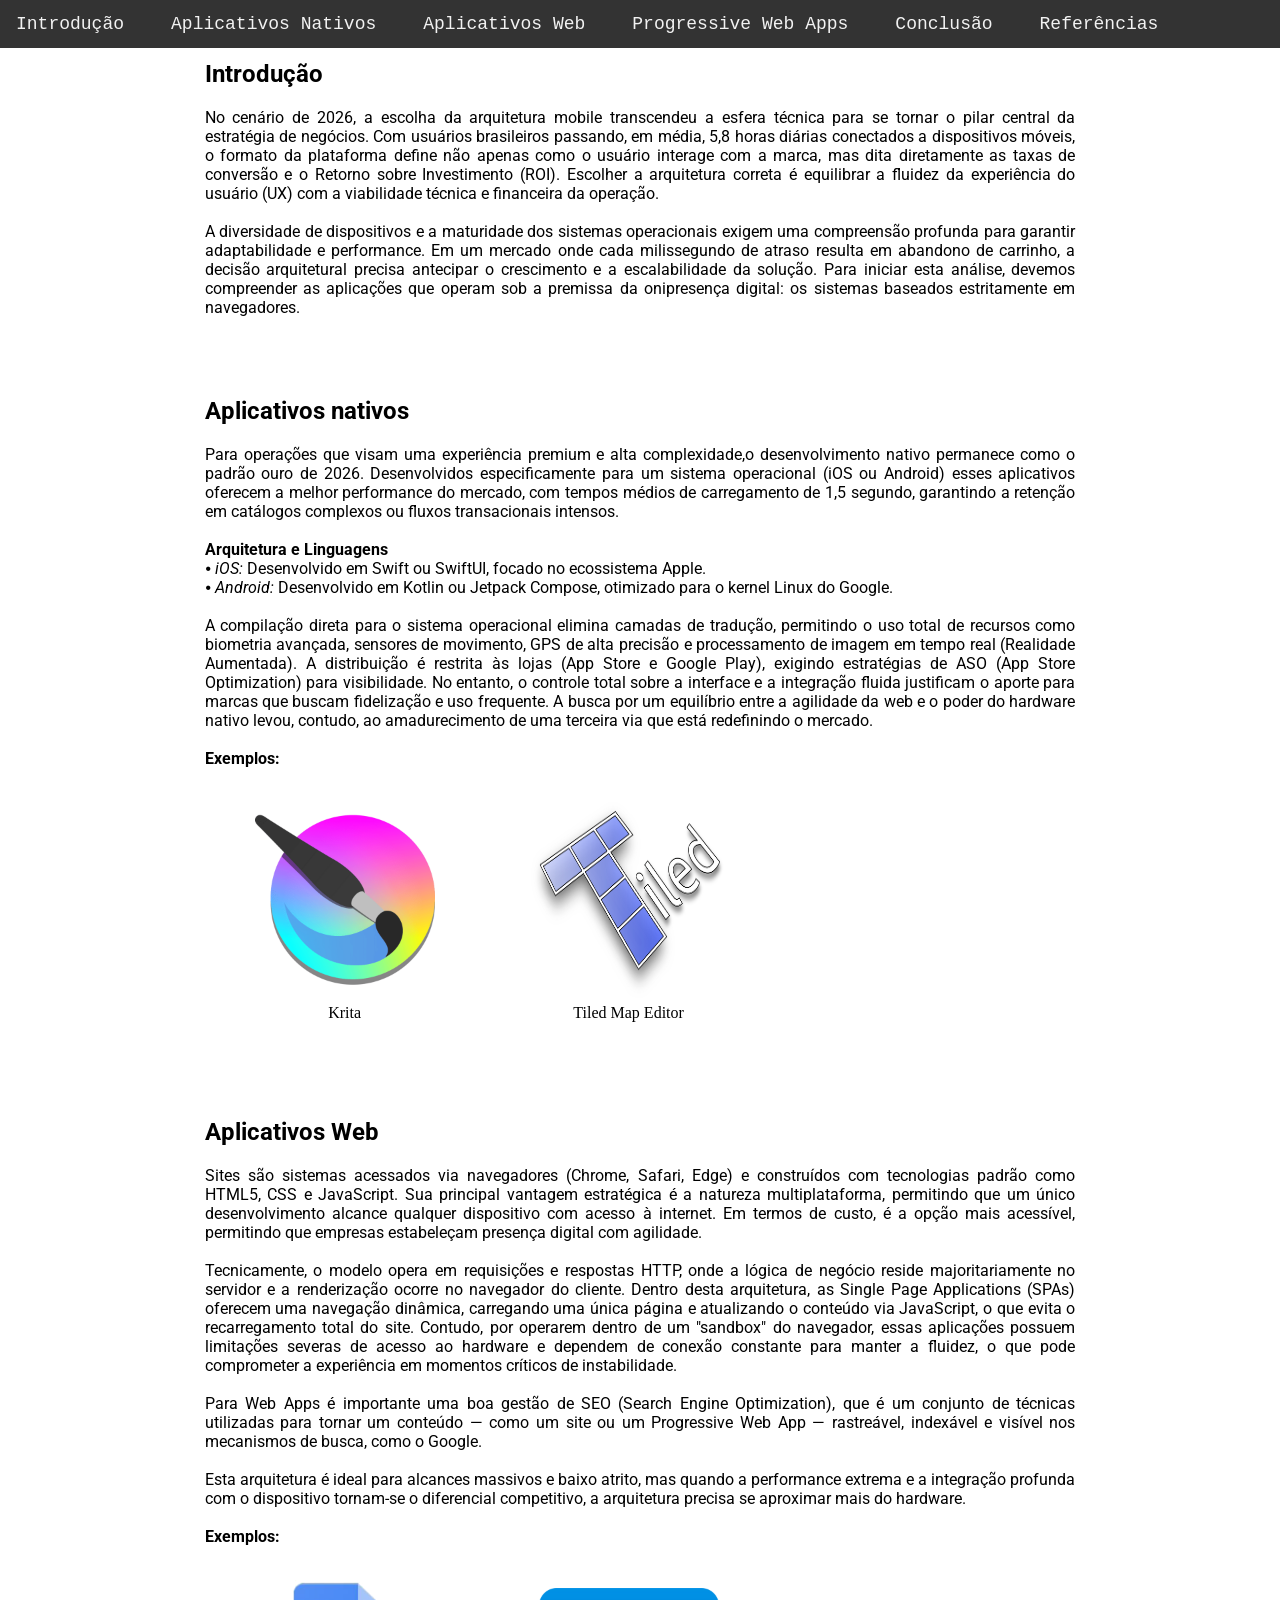
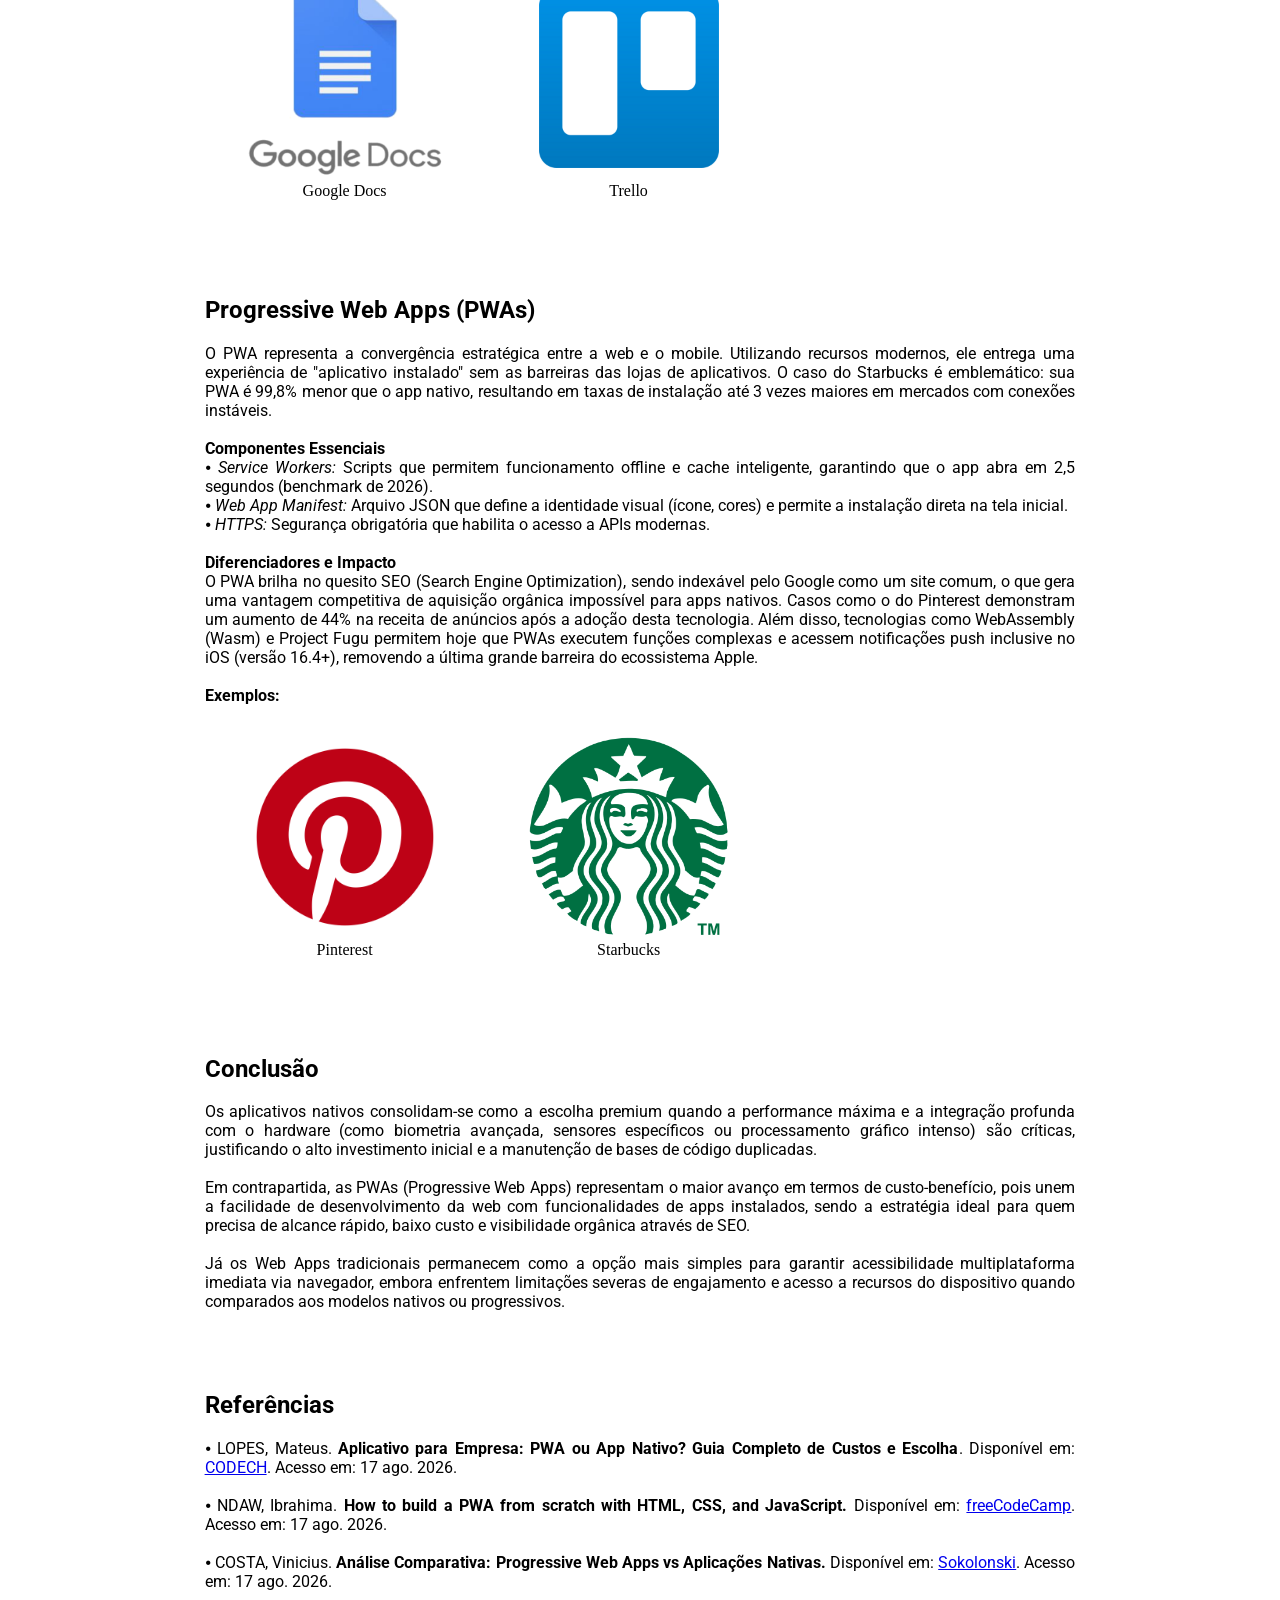
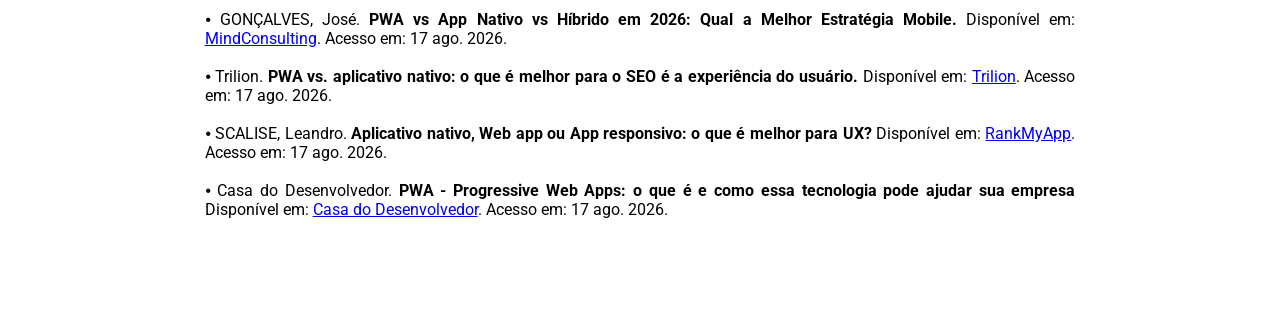
<file: Atividade3/index.html>
<!DOCTYPE html>
<html lang="pt-BR">
<head>
    <meta charset="UTF-8">
    <meta name="viewport" content="width=device-width, initial-scale=1.0">
    <link rel="stylesheet" href="./styles.css">
    
    <title>Aplicativos nativos, web e PWAs</title>
</head>
<body>
    <header class="header-1">
        <nav class="nav bd-grid">
            <div class="nav-menu" id="nav-menu">
                <ul class="nav-list">
                    <li class="nav-item">
                        <a href="#introduction" class="nav-link">Introdução</a>
                    </li>

                    <li class="nav-item">
                        <a href="#native" class="nav-link">Aplicativos Nativos</a>
                    </li>

                    <li class="nav-item">
                        <a href="#web" class="nav-link">Aplicativos Web</a>
                    </li>

                    <li class="nav-item">
                        <a href="#pwas" class="nav-link">Progressive Web Apps</a>
                    </li>

                    <li class="nav-item">
                        <a href="#conclusion" class="nav-link">Conclusão</a>
                    </li>

                    <li class="nav-item">
                        <a href="#references" class="nav-link">Referências</a>
                    </li>
                </ul>
            </div>
        </nav>
    </header>

    <main>
        <section class="introduction-section" id="introduction">
            <h1 class="section-title">Introdução</h1>
            <div class="introduction-container bd-grid">
                <p class="section-text">
                    No cenário de 2026, a escolha da arquitetura mobile transcendeu a esfera
                    técnica para se tornar o pilar central da estratégia de negócios. Com usuários
                    brasileiros passando, em média, 5,8 horas diárias conectados a dispositivos móveis,
                    o formato da plataforma define não apenas como o usuário interage com a marca,
                    mas dita diretamente as taxas de conversão e o Retorno sobre Investimento (ROI).
                    Escolher a arquitetura correta é equilibrar a fluidez da experiência do usuário (UX)
                    com a viabilidade técnica e financeira da operação.
                    
                    <br>
                    <br>

                    A diversidade de dispositivos e a maturidade dos sistemas operacionais exigem uma
                    compreensão profunda para garantir adaptabilidade e performance. Em um mercado onde
                    cada milissegundo de atraso resulta em abandono de carrinho, a decisão arquitetural
                    precisa antecipar o crescimento e a escalabilidade da solução. Para iniciar esta análise,
                    devemos compreender as aplicações que operam sob a premissa da onipresença digital: os
                    sistemas baseados estritamente em navegadores.
                </p>
            </div>
        </section>
        
        <section class="native-section" id="native">
            <h1 class="section-title">Aplicativos nativos</h1>
            <div class="native-container bd-grid">
                <p class="section-text">
                    Para operações que visam uma experiência premium
                    e alta complexidade,o desenvolvimento nativo permanece 
                    como o padrão ouro de 2026. Desenvolvidos especificamente para um
                    sistema operacional (iOS ou Android) esses aplicativos oferecem a melhor
                    performance do mercado, com tempos médios de carregamento de 1,5 segundo,
                    garantindo a retenção em catálogos complexos ou fluxos transacionais
                    intensos.

                    <br>
                    <br>
                    
                    <strong>Arquitetura e Linguagens</strong>
                    <br>
                    ⦁ <i>iOS:</i> Desenvolvido em Swift ou SwiftUI, focado no ecossistema
                    Apple.
                    
                    <br>
                    
                    ⦁ <i>Android:</i> Desenvolvido em Kotlin ou Jetpack Compose, otimizado
                    para o kernel Linux do Google.
                    
                    <br>
                    <br>

                    A compilação direta para o sistema operacional elimina camadas de
                    tradução, permitindo o uso total de recursos como biometria avançada,
                    sensores de movimento, GPS de alta precisão e processamento de imagem
                    em tempo real (Realidade Aumentada).
                    A distribuição é restrita às lojas (App Store e Google Play), exigindo
                    estratégias de ASO (App Store Optimization) para visibilidade.
                    No entanto, o controle total sobre a interface e a integração fluida
                    justificam o aporte para marcas que buscam fidelização e uso frequente.
                    A busca por um equilíbrio entre a agilidade da web e o poder do hardware
                    nativo levou, contudo, ao amadurecimento de uma terceira via que está
                    redefinindo o mercado.

                    <br>
                    <br>

                    <strong>Exemplos:</strong>
                    <br>
                    <div class="image-container">
                        <figure>
                            <img src="./images/native_krita.png" alt="Krita" width="200" height="200">
                            <figcaption>Krita</figcaption>
                        </figure>
                        
                    </div>
                    <div class="image-container">
                        <figure>
                                <img src="./images/native_tiled.png" alt="Tiled" width="200" height="200">
                                <figcaption>Tiled Map Editor</figcaption>
                        </figure>
                    </div>
                </p>
            </div>
        </section>

        <section class="web-section" id="web">
            <h1 class="section-title">Aplicativos Web</h1>
            <div class="web-container bd-grid">
                <p class="section-text">
                    Sites são sistemas acessados via navegadores
                    (Chrome, Safari, Edge) e construídos com tecnologias padrão como HTML5, CSS
                    e JavaScript. Sua principal vantagem estratégica é a natureza multiplataforma,
                    permitindo que um único desenvolvimento alcance qualquer dispositivo com acesso
                    à internet. Em termos de custo, é a opção mais acessível, permitindo que
                    empresas estabeleçam presença digital com agilidade.
                    
                    <br>
                    <br>
                    
                    Tecnicamente, o modelo opera em requisições e respostas HTTP, onde a lógica
                    de negócio reside majoritariamente no servidor e a renderização ocorre no
                    navegador do cliente. Dentro desta arquitetura, as Single Page Applications
                    (SPAs) oferecem uma navegação dinâmica, carregando uma única página e
                    atualizando o conteúdo via JavaScript, o que evita o recarregamento total
                    do site. Contudo, por operarem dentro de um "sandbox" do navegador,
                    essas aplicações possuem limitações severas de acesso ao hardware e dependem
                    de conexão constante para manter a fluidez, o que pode comprometer a
                    experiência em momentos críticos de instabilidade.
                    
                    <br>
                    <br>
                    
                    Para Web Apps é importante uma boa gestão de SEO (Search Engine Optimization),
                    que é um conjunto de técnicas utilizadas para tornar um conteúdo — como um
                    site ou um Progressive Web App — rastreável, indexável e visível nos mecanismos
                    de busca, como o Google.
                    
                    <br>
                    <br>
                    
                    Esta arquitetura é ideal para alcances massivos e baixo atrito, mas quando
                    a performance extrema e a integração profunda com o dispositivo tornam-se
                    o diferencial competitivo, a arquitetura precisa se aproximar mais do hardware.

                    <br>
                    <br>

                    <strong>Exemplos:</strong>
                    <br>
                    <div class="image-container">
                        <figure>
                            <img src="./images/web_google_docs.png" alt="Google Docs" width="200" height="200">
                            <figcaption>Google Docs</figcaption>
                        </figure>
                        
                    </div>
                    <div class="image-container">
                        <figure>
                                <img src="./images/web_trello.png" alt="Trello" width="200" height="200">
                                <figcaption>Trello</figcaption>
                        </figure>
                    </div>
                </p>
            </div>
        </section>

        <section class="pwas-section" id="pwas">
            <h1 class="section-title">Progressive Web Apps (PWAs)</h1>
            <div class="pwas-container bd-grid">
                <p class="section-text">
                    O PWA representa a convergência estratégica entre a web e o mobile. Utilizando
                    recursos modernos, ele entrega uma experiência de "aplicativo instalado" sem
                    as barreiras das lojas de aplicativos. O caso do Starbucks é emblemático:
                    sua PWA é 99,8% menor que o app nativo, resultando em taxas de instalação até
                    3 vezes maiores em mercados com conexões instáveis.
                    
                    <br>
                    <br>

                    <strong>Componentes Essenciais</strong>
                    <br>
                    ⦁ <i>Service Workers:</i> Scripts que permitem funcionamento offline e cache
                    inteligente, garantindo que o app abra em 2,5 segundos (benchmark de 2026).

                    <br>

                    ⦁ <i>Web App Manifest:</i> Arquivo JSON que define a identidade visual
                    (ícone, cores) e permite a instalação direta na tela inicial.

                    <br>

                    ⦁ <i>HTTPS:</i> Segurança obrigatória que habilita o acesso a APIs modernas.
                    
                    <br>
                    <br>
                    
                    <strong>Diferenciadores e Impacto</strong>
                    <br>
                    O PWA brilha no quesito SEO (Search Engine Optimization), sendo indexável
                    pelo Google como um site comum, o que gera uma vantagem competitiva de
                    aquisição orgânica impossível para apps nativos. Casos como o do Pinterest
                    demonstram um aumento de 44% na receita de anúncios após a adoção desta
                    tecnologia. Além disso, tecnologias como WebAssembly (Wasm) e
                    Project Fugu permitem hoje que PWAs executem funções complexas e acessem
                    notificações push inclusive no iOS (versão 16.4+), removendo a última
                    grande barreira do ecossistema Apple.

                    <br>
                    <br>

                    <strong>Exemplos:</strong>
                    <br>
                    <div class="image-container">
                        <figure>
                            <img src="./images/pwa_pinterest.png" alt="Pinterest" width="200" height="200">
                            <figcaption>Pinterest</figcaption>
                        </figure>
                        
                    </div>
                    <div class="image-container">
                        <figure>
                                <img src="./images/pwa_starbucks.png" alt="Starbucks" width="200" height="200">
                                <figcaption>Starbucks</figcaption>
                        </figure>
                    </div>
                </p>
            </div>
        </section>

        <section class="conclusion-section" id="conclusion">
            <h1 class="section-title">Conclusão</h1>
            <div class="conclusion-container bd-grid">
                <p class="section-text">
                    Os aplicativos nativos consolidam-se como a escolha premium quando a performance
                    máxima e a integração profunda com o hardware (como biometria avançada, sensores
                    específicos ou processamento gráfico intenso) são críticas, justificando o alto
                    investimento inicial e a manutenção de bases de código duplicadas.
                    
                    <br>
                    <br>

                    Em contrapartida, as PWAs (Progressive Web Apps) representam o maior avanço em
                    termos de custo-benefício, pois unem a facilidade de desenvolvimento da web com
                    funcionalidades de apps instalados, sendo a estratégia ideal para quem precisa
                    de alcance rápido, baixo custo e visibilidade orgânica através de SEO.

                    <br>
                    <br>

                    Já os Web Apps tradicionais permanecem como a opção mais simples para garantir
                    acessibilidade multiplataforma imediata via navegador, embora enfrentem limitações
                    severas de engajamento e acesso a recursos do dispositivo quando comparados aos
                    modelos nativos ou progressivos.
                </p>
            </div>
        </section>

        <section class="references-section" id="references">
            <h1 class="section-title">Referências</h1>
            <div class="pwas-container bd-grid">
                <p class="section-text">
                    ⦁ LOPES, Mateus. <strong>Aplicativo para Empresa: PWA ou App Nativo? Guia Completo de
                    Custos e Escolha</strong>.
                    Disponível em: <a href="https://codech.com.br/aplicativo-para-empresa-pwa-ou-app-nativo-guia-completo-de-custos-e-escolha/">
                    CODECH</a>. Acesso em: 17 ago. 2026.

                    <br>
                    <br>

                    ⦁ NDAW, Ibrahima. <strong>How to build a PWA from scratch with HTML, CSS, and
                    JavaScript.</strong>
                    Disponível em: <a href="https://www.freecodecamp.org/news/build-a-pwa-from-scratch-with-html-css-and-javascript/">
                    freeCodeCamp</a>. Acesso em: 17 ago. 2026.

                    <br>
                    <br>

                    ⦁ COSTA, Vinicius. <strong>Análise Comparativa: Progressive Web Apps vs Aplicações
                    Nativas.</strong>
                    Disponível em: <a href="https://www.sokolonski.com.br/pwa/">
                    Sokolonski</a>. Acesso em: 17 ago. 2026.

                    <br>
                    <br>

                    ⦁ GONÇALVES, José. <strong>PWA vs App Nativo vs Híbrido em 2026: Qual a Melhor Estratégia
                    Mobile.</strong>
                    Disponível em: <a href="https://mindconsulting.com.br/2026/07/pwa-vs-app-nativo-vs-hibrido-estrategia-mobile-2026-2/">
                    MindConsulting</a>. Acesso em: 17 ago. 2026.
                    
                    <br>
                    <br>
                    
                    ⦁ Trilion. <strong>PWA vs. aplicativo nativo: o que é melhor para o SEO é a experiência
                    do usuário.</strong>
                    Disponível em: <a href="https://trilion.com.br/artigo/pwa-vs-aplicativo-nativo-seo-experiencia-usuario-progressive-web-app">
                    Trilion</a>. Acesso em: 17 ago. 2026.
                    
                    <br>
                    <br>
                    
                    ⦁ SCALISE, Leandro. <strong>Aplicativo nativo, Web app ou App responsivo: o que é melhor
                    para UX?</strong>
                    Disponível em: <a href="https://rankmyapp.com/pt-br/blog/app-responsivo-nativo-web-melhor-para-ux/">
                    RankMyApp</a>. Acesso em: 17 ago. 2026.

                    <br>
                    <br>

                    ⦁ Casa do Desenvolvedor. <strong>PWA - Progressive Web Apps: o que é e como essa
                    tecnologia pode ajudar sua empresa</strong>
                    Disponível em: <a href="https://blog.casadodesenvolvedor.com.br/o-que-e-um-progressive-web-app-pwa/">
                    Casa do Desenvolvedor</a>. Acesso em: 17 ago. 2026.
                </p>
            </div>
        </section>
    </main>
</body>
</html>
</file>
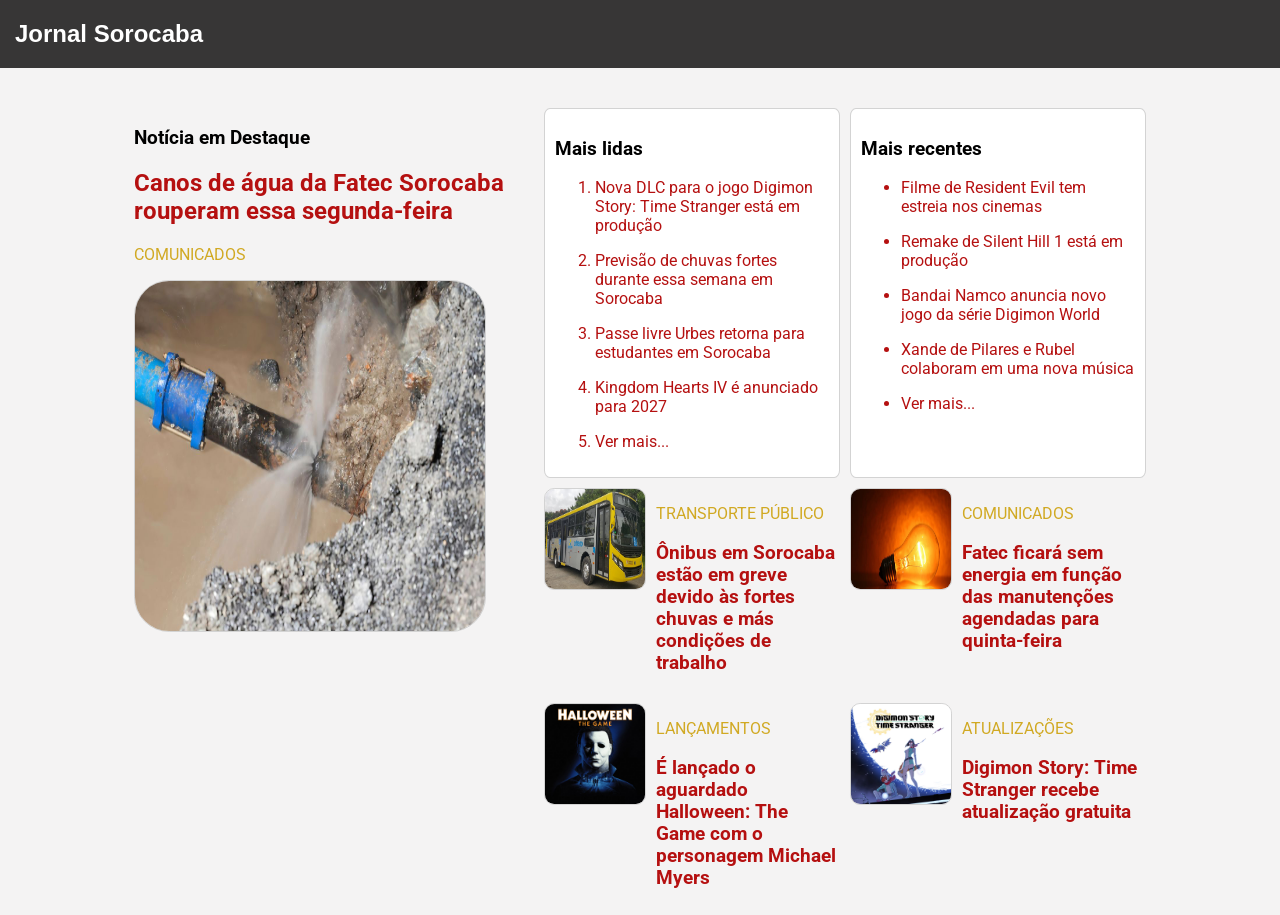
<file: Atividade4/index.html>
<!DOCTYPE html>
<html lang="pt-BR">
<head>
    <meta charset="UTF-8">
    <meta name="viewport" content="width=device-width, initial-scale=1.0">
    <title>Jornal Sorocaba</title>

    <link rel="stylesheet" href="Atividade4.css">
</head>
<body>
    <!-- Criar site de notícias com grid/flexbox -->
    <header class="header-1">
        <nav class="nav bd-grid">
            <div class="nav-menu" id="nav-menu">
                <div class="nav-item">
                    <h1>Jornal Sorocaba</h1>
                </div>
            </div>
        </nav>
    </header>
    <div class="container">
        <div class="main-box a">
            <h3>Notícia em Destaque</h4>
            <h2 class="news-title">Canos de água da Fatec Sorocaba rouperam essa segunda-feira</h3>
            <p class="news-category">COMUNICADOS</p>
            <div class="main-news-img">
                <img src="canos.jpg"
                    alt="imagem do bairro"
                    width="350px"
                    height="350px">
            </div>
        </div>
        <div class="box b">
            <div class="small-news-img">
                <img src="urbes.jpeg"
                    alt="imagem de um ônibus da urbes sorocaba"
                    width="100px"
                    height="100px">
            </div>
            <div>
                <p class="news-category">TRANSPORTE PÚBLICO</p>
                <h3 class="news-title">Ônibus em Sorocaba estão em greve devido às fortes chuvas e más condições de trabalho</h3>
            </div>
        </div>
        <div class="box c">
            <div class="small-news-img">
                <img src="energia.jpg"
                    alt="imagem de uma lâmpada"
                    width="100px"
                    height="100px">
            </div>
            <div>
                <p class="news-category">COMUNICADOS</p>
                <h3 class="news-title">Fatec ficará sem energia em função das manutenções agendadas para quinta-feira</h3>
            </div>
        </div>
        <div class="box d">
            <div class="small-news-img">
                <img src="halloween.avif"
                    alt="imagem do jogo halloween the game"
                    width="100px"
                    height="100px">
            </div>
            <div>
                <p class="news-category">LANÇAMENTOS</p>
                <h3 class="news-title">É lançado o aguardado Halloween: The Game com o personagem Michael Myers</h3>
            </div>
        </div>
        <div class="box e">
            <div class="small-news-img">
                <img src="digimon.avif"
                    alt="imagem do jogo digimon time stranger"
                    width="100px"
                    height="100px">
            </div>
            <div>
                <p class="news-category">ATUALIZAÇÕES</p>
                <h3 class="news-title">Digimon Story: Time Stranger recebe atualização gratuita</h3>
            </div>
        </div>
        <div class="news-list f">
            <h3 class="news-list-title">Mais lidas</h3>
            <ol>
                <li class="news-list-link">
                    <p>Nova DLC para o jogo Digimon Story: Time Stranger está em produção</p>
                </li>
                <li class="news-list-link">
                    <p>Previsão de chuvas fortes durante essa semana em Sorocaba</p>
                </li>
                <li class="news-list-link">
                    <p>Passe livre Urbes retorna para estudantes em Sorocaba</p>
                </li>
                <li class="news-list-link">
                    <p>Kingdom Hearts IV é anunciado para 2027</p>
                </li>
                <li class="news-list-link">
                    <p>Ver mais...</p>
                </li>
            </ol>
        </div>
        <div class="news-list g">
            <h3 class="news-list-title">Mais recentes</h3>
            <ul>
                <li class="news-list-link">
                    <p>Filme de Resident Evil tem estreia nos cinemas</p>
                </li>
                <li class="news-list-link">
                    <p>Remake de Silent Hill 1 está em produção</p>
                </li>
                <li class="news-list-link">
                    <p>Bandai Namco anuncia novo jogo da série Digimon World</p>
                </li>
                <li class="news-list-link">
                    <p>Xande de Pilares e Rubel colaboram em uma nova música</p>
                </li>
                <li class="news-list-link">
                    <p>Ver mais...</p>
                </li>
            </ul>
        </div>
    </div>
</body>
</html>
</file>
<file: Atividade3/styles.css>
@import url('https://fonts.googleapis.com/css2?family=Roboto:wght@400;500;700;900&display=swap');

html {
    scroll-behavior: smooth;
    scroll-padding-top: 80px;
}

.nav-list {
    width: 100%;
    margin: 0;
    padding: 0;
    left: 0;
    top: 0;
    gap: 15px;
    overflow: hidden;
    background-color: #333;
    position: fixed;
    list-style: none;
    display: flex;
}

.nav-link {
    float: left;
    display: block;
    color: #f2f2f2;
    padding: 14px 16px;
    font-family: 'Courier New', Courier, monospace;
    font-size: large;
    text-align: center;
    text-decoration: none;
}

.nav-link:hover {
    background: #ddd;
    color: black;
}

.section-title {
    font-family: 'Roboto', sans-serif;
}

.section-text {
    text-align: justify;
    font-family: 'Roboto', sans-serif;
}

.image-container {
    display: inline-block;
}

main {
    padding: 10px;
    margin-top: 30px;
}

section {
    margin-left: 15%;
    margin-right: 15%;
    margin-bottom: 80px;
}

figcaption {
    text-align: center;
}
</file>
<file: Atividade4/Atividade4.css>
@import url('https://fonts.googleapis.com/css2?family=Roboto:wght@400;500;700;900&display=swap');

.nav-menu {
    width: 100%;
    margin: 0;
    padding: 0;
    left: 0;
    top: 0;
    gap: 15px;
    overflow: hidden;
    background-color: #373636;
    position: fixed;
    list-style: none;
    display: flex;
}

.nav-item {
    color: white;
    font-family: 'Lucida Sans', 'Lucida Sans Regular', 'Lucida Grande', 'Lucida Sans Unicode', Geneva, Verdana, sans-serif;
    padding-left: 15px;
}

body {
    padding-top: 100px;
    background-color: rgb(244, 243, 243);
}

.container {
    display: grid;
    padding-left: 10%;
    padding-right: 10%;
    grid-gap: 10px;
    grid-template-columns: auto;
    grid-template-rows: auto;
    grid-template-areas:
        'a a f g'
        'a a b c'
        'a a d e';
}

.main-box {
    text-align: left;
    font-family: 'Roboto', sans-serif;
    max-width: 400px;
    max-height: 500px;
}

.box {
    text-align: left;
    display: flex;
    gap: 10px;
}

.news-title {
    color: rgb(181, 16, 16);
    font-family: 'Roboto', sans-serif;
}

.news-title:hover {
    color: rgb(118, 13, 13);
    cursor: pointer;
}

.news-category {
    color: rgb(209, 169, 35);
    font-family: 'Roboto', sans-serif;
}

.news-list-title {
    color: rgb(0, 0, 0);
    font-family: 'Roboto', sans-serif;
}

.news-list {
    border-radius: 2%;
    border: 1px solid lightgray;
    background-color: rgb(255, 255, 255);
    padding: 10px;
    font-family: 'Roboto', sans-serif;
}

.news-list-link {
    color: rgb(181, 16, 16);
}

.news-list-link:hover {
    color: rgb(118, 13, 13);
    cursor: pointer;
}

.main-news-img:hover {
    cursor: pointer;
}

.small-news-img:hover {
    cursor: pointer;
}

img {
    border-radius: 10%;
    border: 1px solid lightgray;
}

.a {
    grid-area: a;
}

.b {
    grid-area: b;
}

.c {
    grid-area: c;
}

.d {
    grid-area: d;
}

.e {
    grid-area: e;
}
</file>
